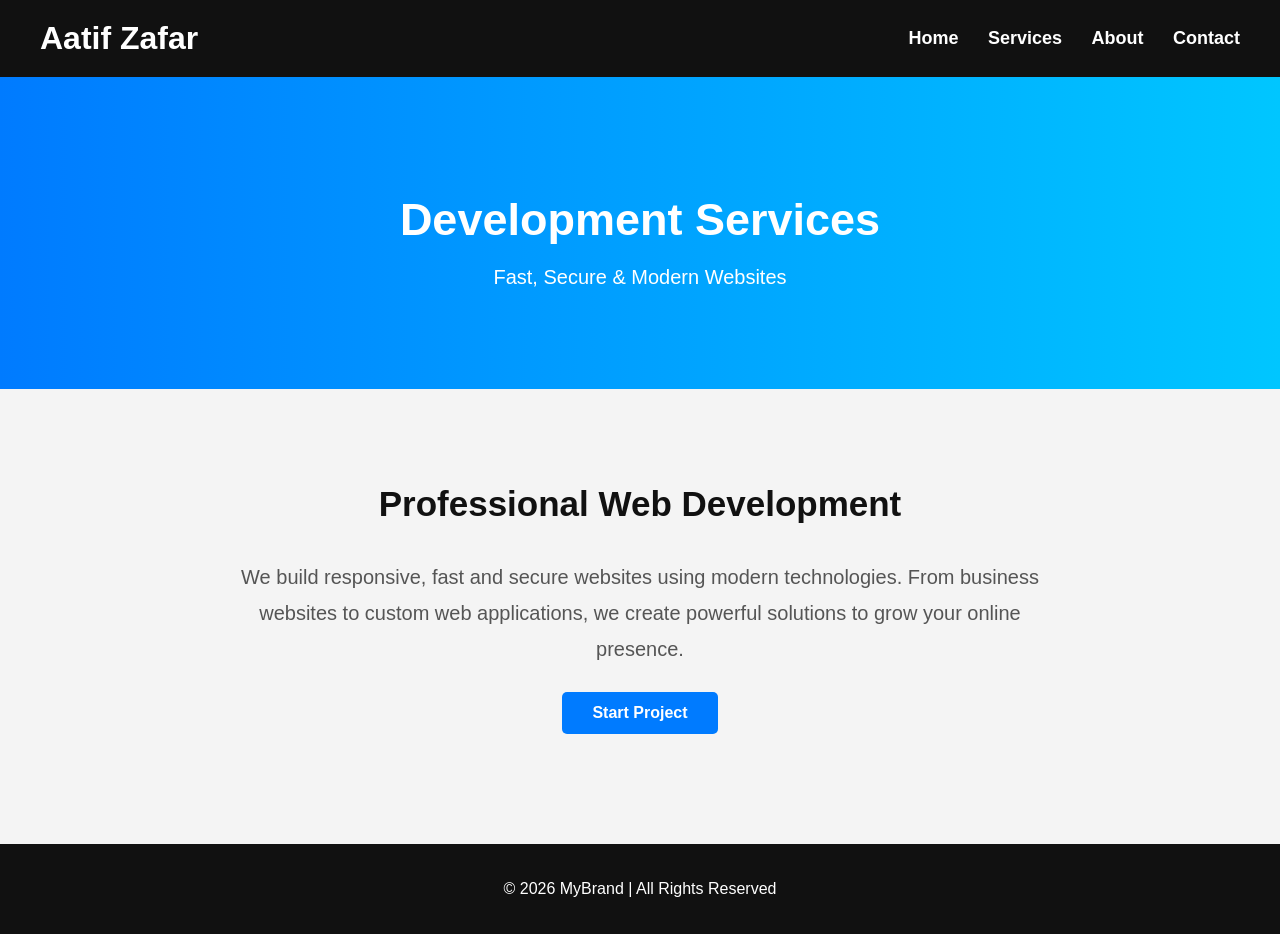
<file: development.html>
<!DOCTYPE html>
<html lang="en">
<head>
<meta charset="UTF-8">
<meta name="viewport" content="width=device-width, initial-scale=1.0">
<title>Development Services</title>
<link rel="stylesheet" href="style.css">

<style>
body{
margin:0;
font-family:Arial, sans-serif;
background:#f4f4f4;
}

header{
background:#111;
color:white;
padding:20px 40px;
display:flex;
justify-content:space-between;
align-items:center;
}

header h1{
margin:0;
}

nav a{
color:white;
text-decoration:none;
margin-left:25px;
font-size:18px;
font-weight:bold;
}

nav a:hover{
color:#00c6ff;
}

.hero{
background:linear-gradient(to right,#007bff,#00c6ff);
color:white;
text-align:center;
padding:80px 20px;
}

.hero h2{
font-size:45px;
margin-bottom:10px;
}

.hero p{
font-size:20px;
}

.content{
padding:60px 30px;
text-align:center;
}

.content h3{
font-size:35px;
color:#111;
}

.content p{
font-size:20px;
color:#555;
max-width:800px;
margin:auto;
line-height:1.8;
}

.btn{
display:inline-block;
margin-top:25px;
padding:12px 30px;
background:#007bff;
color:white;
text-decoration:none;
border-radius:5px;
font-weight:bold;
}

.btn:hover{
background:#111;
}

footer{
background:#111;
color:white;
text-align:center;
padding:20px;
margin-top:50px;
}
</style>

</head>
<body>

<header>
<h1>Aatif Zafar</h1>

<nav>
<a href="index.html">Home</a>
<a href="services.html">Services</a>
<a href="about.html">About</a>
<a href="contact.html">Contact</a>
</nav>
</header>

<section class="hero">
<h2>Development Services</h2>
<p>Fast, Secure & Modern Websites</p>
</section>

<section class="content">
<h3>Professional Web Development</h3>

<p>
We build responsive, fast and secure websites using modern technologies.
From business websites to custom web applications, we create powerful
solutions to grow your online presence.
</p>

<a href="contact.html" class="btn">Start Project</a>
</section>

<footer>
<p>© 2026 MyBrand | All Rights Reserved</p>
</footer>

</body>
</html>
</file>
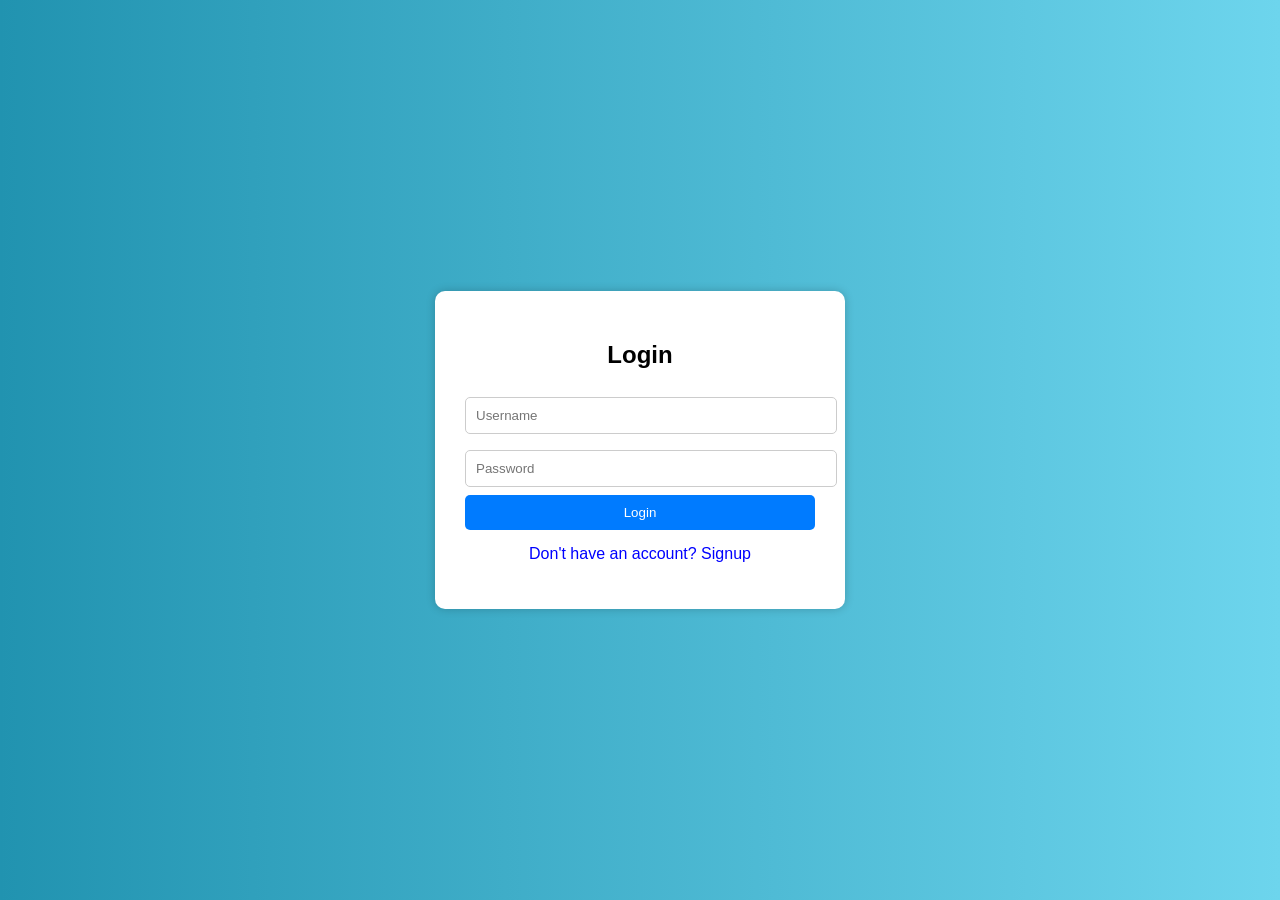
<file: login.html>
<!DOCTYPE html>
<html>
<head>
  <title>Login - Aatif Book Store</title>
  <link rel="stylesheet" href="style.css">

  <style>
    body {
      font-family: Arial;
      background: linear-gradient(to right, #2193b0, #6dd5ed);
      display: flex;
      justify-content: center;
      align-items: center;
      height: 100vh;
    }

    .box {
      background: white;
      padding: 30px;
      width: 350px;
      border-radius: 10px;
      box-shadow: 0 0 10px rgba(0,0,0,0.2);
      text-align: center;
    }

    h2 {
      margin-bottom: 20px;
    }

    input {
      width: 100%;
      padding: 10px;
      margin: 8px 0;
      border-radius: 5px;
      border: 1px solid #ccc;
    }

    button {
      width: 100%;
      padding: 10px;
      background: #007bff;
      color: white;
      border: none;
      border-radius: 5px;
      cursor: pointer;
    }

    button:hover {
      background: #0056b3;
    }

    .toggle {
      margin-top: 15px;
      cursor: pointer;
      color: blue;
    }

    .hidden {
      display: none;
    }
  </style>
</head>

<body>

<div class="box">

  <!-- LOGIN -->
  <div id="loginForm">
    <h2>Login</h2>
    <input type="text" placeholder="Username">
    <input type="password" placeholder="Password">
    <button onclick="login()">Login</button>
    <p class="toggle" onclick="showSignup()">Don't have an account? Signup</p>
  </div>

  <!-- SIGNUP -->
  <div id="signupForm" class="hidden">
    <h2>Signup</h2>
    <input type="text" placeholder="Full Name">
    <input type="email" placeholder="Email">
    <input type="password" placeholder="Password">
    <button onclick="signup()">Signup</button>
    <p class="toggle" onclick="showLogin()">Already have an account? Login</p>
  </div>

</div>

<script>
function showSignup() {
  document.getElementById("loginForm").classList.add("hidden");
  document.getElementById("signupForm").classList.remove("hidden");
}

function showLogin() {
  document.getElementById("signupForm").classList.add("hidden");
  document.getElementById("loginForm").classList.remove("hidden");
}

function login() {
  alert("Login Successful ✅");
  window.location.href = "index.html";
}

function signup() {
  alert("Signup Successful 🎉");
  showLogin();
}
</script>

</body>
</html>
</file>
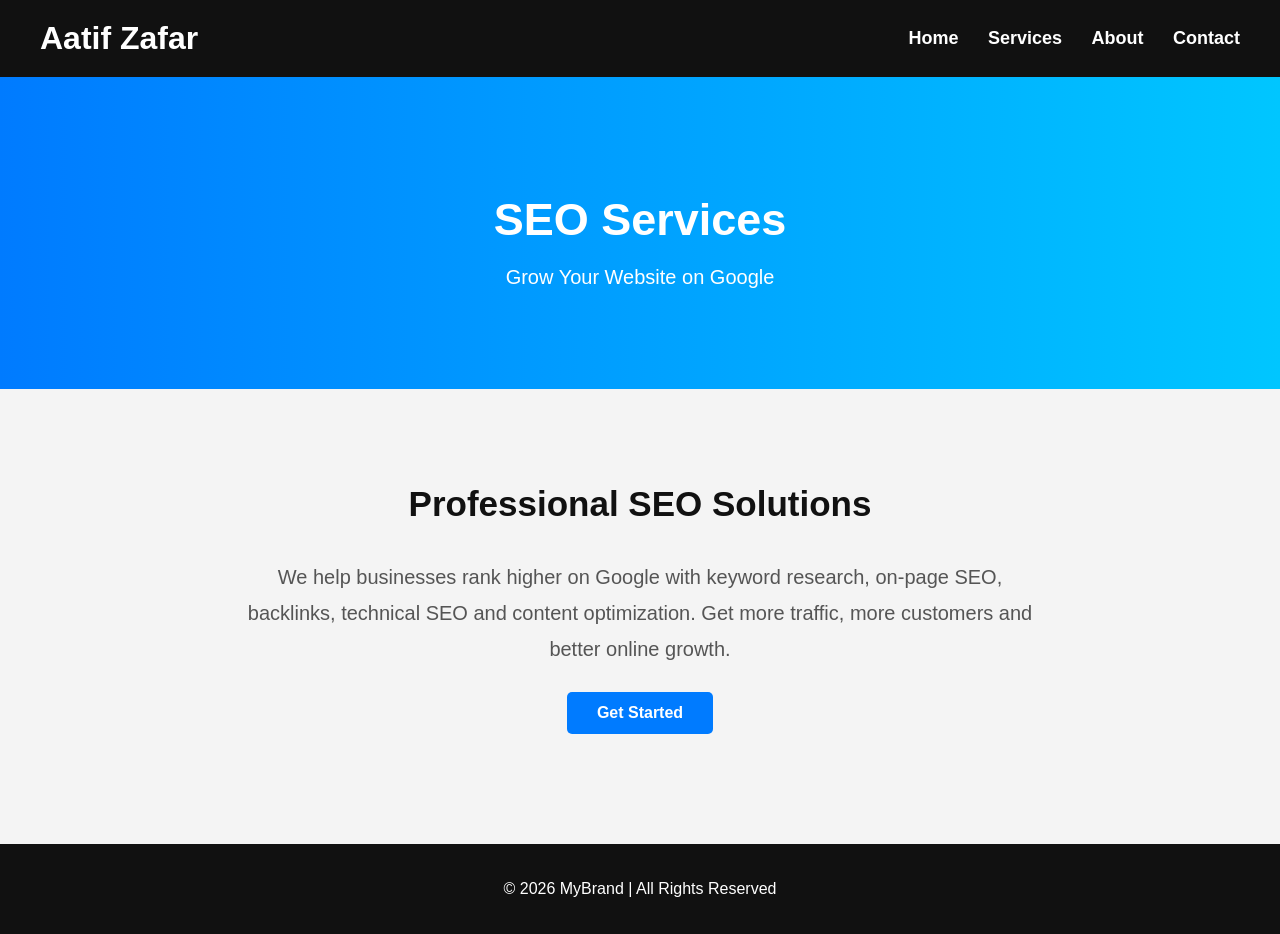
<file: seo.html>
<!DOCTYPE html>
<html lang="en">
<head>
<meta charset="UTF-8">
<meta name="viewport" content="width=device-width, initial-scale=1.0">
<title>SEO Services</title>
<link rel="stylesheet" href="style.css">

<style>
body{
margin:0;
font-family:Arial, sans-serif;
background:#f4f4f4;
}

header{
background:#111;
color:white;
padding:20px 40px;
display:flex;
justify-content:space-between;
align-items:center;
}

header h1{
margin:0;
}

nav a{
color:white;
text-decoration:none;
margin-left:25px;
font-size:18px;
font-weight:bold;
}

nav a:hover{
color:#00c6ff;
}

.hero{
background:linear-gradient(to right,#007bff,#00c6ff);
color:white;
text-align:center;
padding:80px 20px;
}

.hero h2{
font-size:45px;
margin-bottom:10px;
}

.hero p{
font-size:20px;
}

.content{
padding:60px 30px;
text-align:center;
}

.content h3{
font-size:35px;
color:#111;
}

.content p{
font-size:20px;
color:#555;
max-width:800px;
margin:auto;
line-height:1.8;
}

.btn{
display:inline-block;
margin-top:25px;
padding:12px 30px;
background:#007bff;
color:white;
text-decoration:none;
border-radius:5px;
font-weight:bold;
}

.btn:hover{
background:#111;
}

footer{
background:#111;
color:white;
text-align:center;
padding:20px;
margin-top:50px;
}
</style>

</head>
<body>

<header>
<h1>Aatif Zafar</h1>

<nav>
<a href="index.html">Home</a>
<a href="services.html">Services</a>
<a href="about.html">About</a>
<a href="contact.html">Contact</a>
</nav>
</header>

<section class="hero">
<h2>SEO Services</h2>
<p>Grow Your Website on Google</p>
</section>

<section class="content">
<h3>Professional SEO Solutions</h3>

<p>
We help businesses rank higher on Google with keyword research,
on-page SEO, backlinks, technical SEO and content optimization.
Get more traffic, more customers and better online growth.
</p>

<a href="contact.html" class="btn">Get Started</a>
</section>

<footer>
<p>© 2026 MyBrand | All Rights Reserved</p>
</footer>

</body>
</html>
</file>
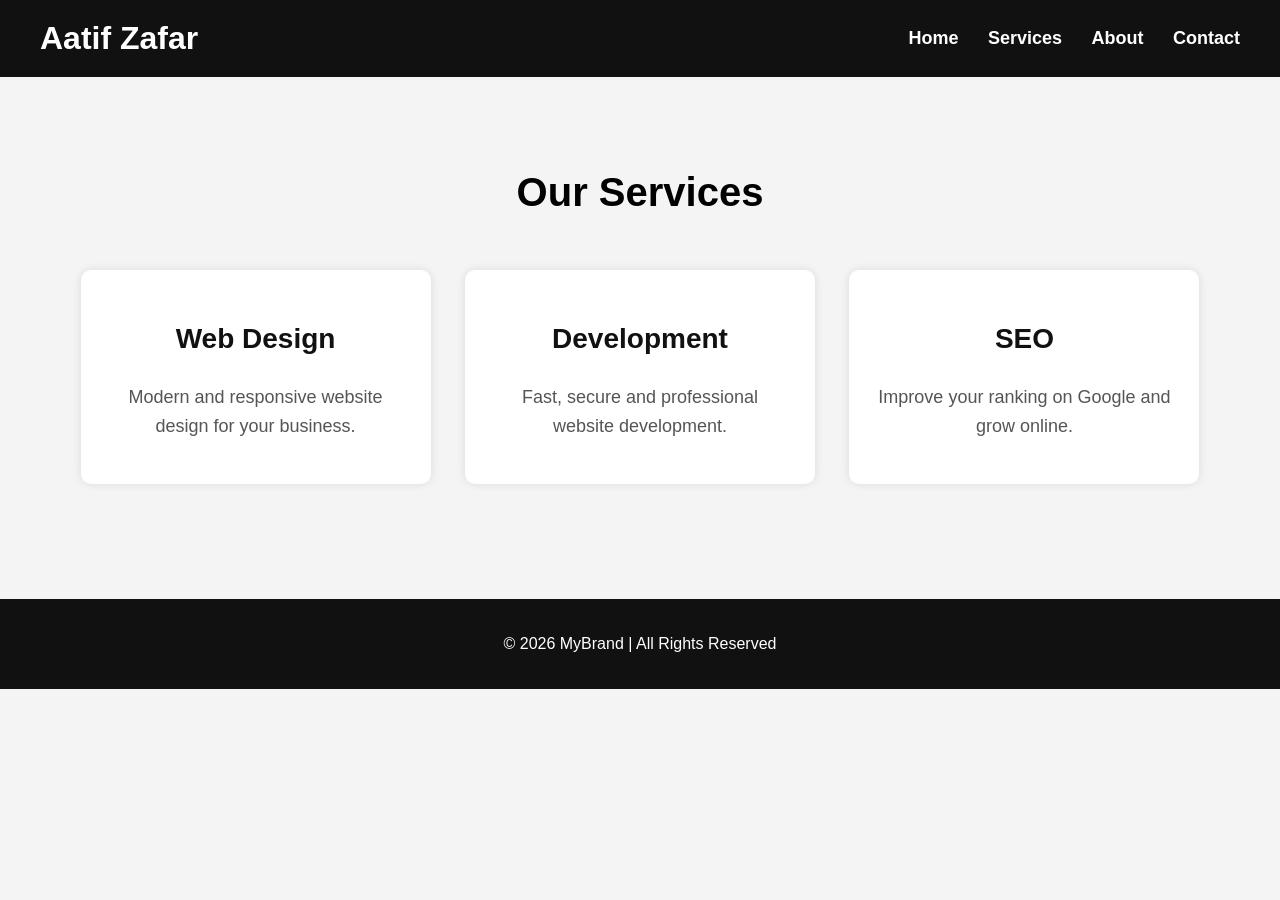
<file: services.html>
<!DOCTYPE html>
<html lang="en">
<head>
<meta charset="UTF-8">
<meta name="viewport" content="width=device-width, initial-scale=1.0">
<title>Services - My Professional Website</title>
<link rel="stylesheet" href="style.css">

<style>
body{
margin:0;
font-family:Arial, sans-serif;
background:#f4f4f4;
}

header{
background:#111;
color:white;
padding:20px 40px;
display:flex;
justify-content:space-between;
align-items:center;
}

header h1{
margin:0;
}

nav a{
color:white;
text-decoration:none;
margin-left:25px;
font-size:18px;
font-weight:bold;
}

nav a:hover{
color:#00c6ff;
}

.services-page{
padding:60px 30px;
text-align:center;
}

.services-page h2{
font-size:40px;
margin-bottom:40px;
}

.service-box{
display:inline-block;
width:300px;
background:white;
padding:25px;
margin:15px;
border-radius:10px;
box-shadow:0 0 10px rgba(0,0,0,0.1);
transition:0.3s;
vertical-align:top;
}

.service-box:hover{
transform:translateY(-10px);
}

.service-box h3{
color:#111;
font-size:28px;
}

.service-box p{
color:#555;
font-size:18px;
line-height:1.6;
}

footer{
background:#111;
color:white;
text-align:center;
padding:20px;
margin-top:40px;
}
</style>

</head>
<body>

<header>
<h1>Aatif Zafar</h1>

<nav>
<a href="index.html">Home</a>
<a href="services.html">Services</a>
<a href="about.html">About</a>
<a href="contact.html">Contact</a>
</nav>
</header>

<section class="services-page">

<h2>Our Services</h2>

<div class="service-box">
<h3>Web Design</h3>
<p>Modern and responsive website design for your business.</p>
</div>

<div class="service-box">
<h3>Development</h3>
<p>Fast, secure and professional website development.</p>
</div>

<div class="service-box">
<h3>SEO</h3>
<p>Improve your ranking on Google and grow online.</p>
</div>

</section>

<footer>
<p>© 2026 MyBrand | All Rights Reserved</p>
</footer>

</body>
</html>
</file>
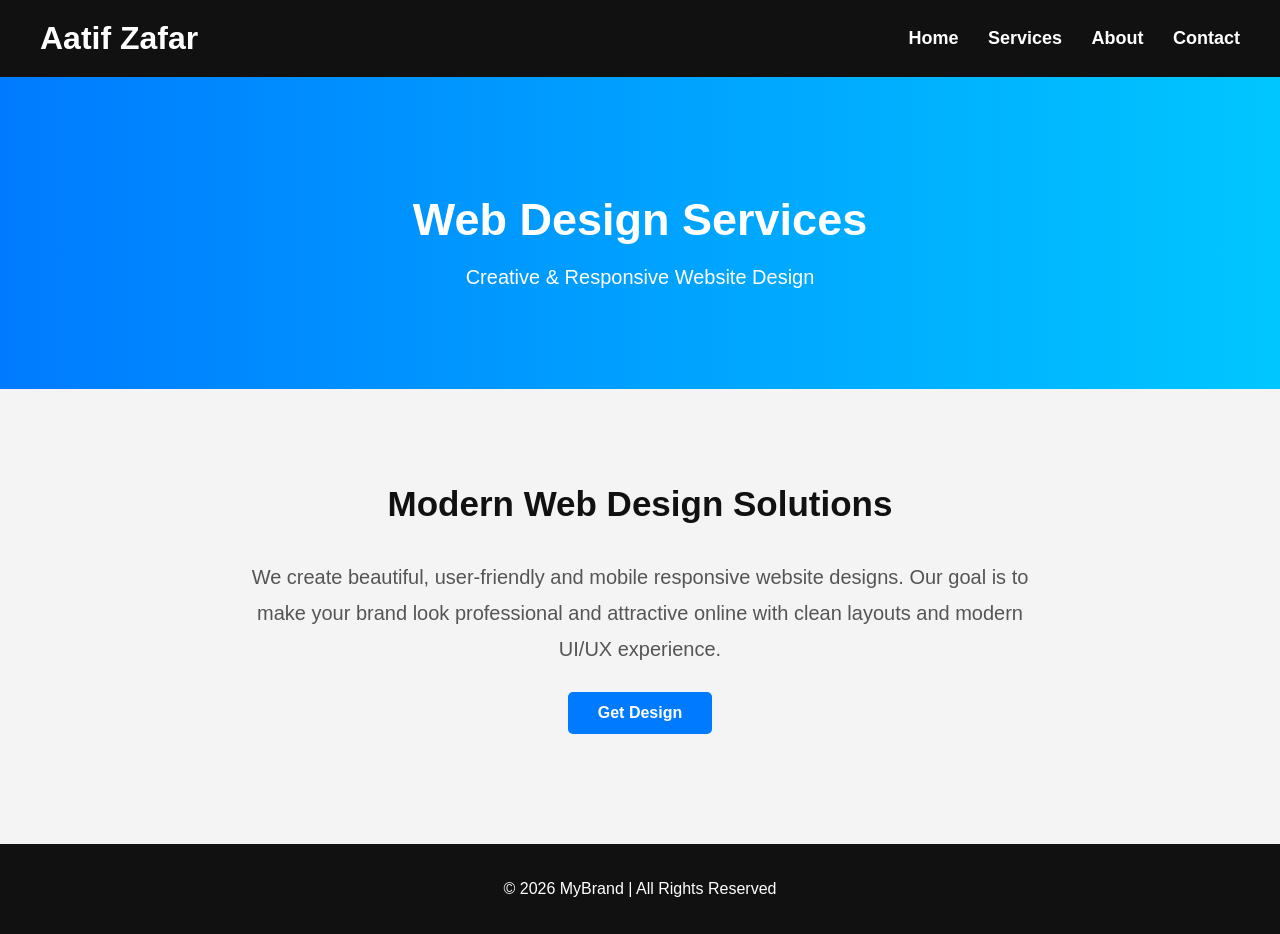
<file: webdesign.html>
<!DOCTYPE html>
<html lang="en">
<head>
<meta charset="UTF-8">
<meta name="viewport" content="width=device-width, initial-scale=1.0">
<title>Web Design Services</title>
<link rel="stylesheet" href="style.css">

<style>
body{
margin:0;
font-family:Arial, sans-serif;
background:#f4f4f4;
}

header{
background:#111;
color:white;
padding:20px 40px;
display:flex;
justify-content:space-between;
align-items:center;
}

header h1{
margin:0;
}

nav a{
color:white;
text-decoration:none;
margin-left:25px;
font-size:18px;
font-weight:bold;
}

nav a:hover{
color:#00c6ff;
}

.hero{
background:linear-gradient(to right,#007bff,#00c6ff);
color:white;
text-align:center;
padding:80px 20px;
}

.hero h2{
font-size:45px;
margin-bottom:10px;
}

.hero p{
font-size:20px;
}

.content{
padding:60px 30px;
text-align:center;
}

.content h3{
font-size:35px;
color:#111;
}

.content p{
font-size:20px;
color:#555;
max-width:800px;
margin:auto;
line-height:1.8;
}

.btn{
display:inline-block;
margin-top:25px;
padding:12px 30px;
background:#007bff;
color:white;
text-decoration:none;
border-radius:5px;
font-weight:bold;
}

.btn:hover{
background:#111;
}

footer{
background:#111;
color:white;
text-align:center;
padding:20px;
margin-top:50px;
}
</style>

</head>
<body>

<header>
<h1>Aatif Zafar</h1>

<nav>
<a href="index.html">Home</a>
<a href="services.html">Services</a>
<a href="about.html">About</a>
<a href="contact.html">Contact</a>
</nav>
</header>

<section class="hero">
<h2>Web Design Services</h2>
<p>Creative & Responsive Website Design</p>
</section>

<section class="content">
<h3>Modern Web Design Solutions</h3>

<p>
We create beautiful, user-friendly and mobile responsive website designs.
Our goal is to make your brand look professional and attractive online
with clean layouts and modern UI/UX experience.
</p>

<a href="contact.html" class="btn">Get Design</a>
</section>

<footer>
<p>© 2026 MyBrand | All Rights Reserved</p>
</footer>

</body>
</html>
</file>
<file: style.css>
body {
  margin: 0;
  font-family: Arial;
}

/* Navbar */
.navbar {
  background: black;
  color: white;
  display: flex;
  justify-content: space-between;
  padding: 15px 30px;
}

.navbar a {
  color: white;
  margin: 10px;
  text-decoration: none;
}

/* Hero Section */
.hero {
  background: linear-gradient(to right, #007bff, #00c6ff);
  color: white;
  padding: 50px;
}

.hero button {
  padding: 8px 15px;
  border: none;
  background: white;
  color: blue;
  border-radius: 5px;
}

/* Cards */
.container {
  display: grid;
  grid-template-columns: repeat(3, 1fr);
  gap: 20px;
  padding: 20px;
}
.card {
  background: white;
  padding: 20px;
  margin: 15px;
  border-radius: 10px;
  box-shadow: 0 0 10px rgba(0,0,0,0.1);
}

.card a {
  display: inline-block;
  margin-top: 10px;
  padding: 8px 15px;
  background: #007bff;
  color: white;
  text-decoration: none;
  border-radius: 5px;
}

.card a:hover {
  background: #0056b3;
}


.card a:hover {
  background: #0056b3;
}

/* Footer */
.footer {
  background: black;
  color: white;
  text-align: center;
  padding: 15px;
}

}.navbar {
  background: black;
  color: white;
  display: flex;
  justify-content: space-between;
  align-items: center;
  padding: 10px 30px;
}

.logo {
  height: 120px;
  width: auto;
  object-fit: contain;
}

.nav-links a {
  color: white;
  margin-left: 15px;
  text-decoration: none;
}
.navbar {
  display: flex;
  align-items: center;
  justify-content: space-between;
}
.about-section {
  padding: 40px;
  text-align: center;
}

.about-section h1 {
  margin-bottom: 20px;
}

.about-section p {
  max-width: 700px;
  margin: auto;
  margin-bottom: 15px;
  line-height: 1.6;
}

.features {
  display: flex;
  justify-content: center;
  gap: 20px;
  padding: 20px;
}

.feature-card {
  background: #eee;
  padding: 20px;
  border-radius: 10px;
  width: 200px;
  text-align: center;
}
.contact-section {
  text-align: center;
  padding: 40px;
}

.contact-info {
  margin: 20px 0;
}

.contact-form input,
.contact-form textarea {
  width: 300px;
  padding: 10px;
  margin: 10px;
  border-radius: 5px;
  border: 1px solid #ccc;
}

.contact-form textarea {
  height: 100px;
}

.contact-form button {
  padding: 10px 20px;
  background: #007bff;
  color: white;
  border: none;
  border-radius: 5px;
}
.whatsapp-btn {
  display: inline-block;
  margin: 10px;
  padding: 10px 20px;
  background: #25D366; /* WhatsApp green */
  color: white; /* TEXT WHITE karo */
  text-decoration: none;
  border-radius: 5px;
  font-weight: bold;
}

.call-btn {
  display: inline-block;
  margin: 10px;
  padding: 10px 20px;
  background: blue;
  color: white;
  text-decoration: none;
  border-radius: 5px;
}

.map {
  margin-top: 20px;
}
.whatsapp-btn:hover {
  background: #1ebe5d;
}
.footer {
  background: black;
  color: white;
  text-align: center;
  padding: 20px;
}

.social-icons a {
  color: white;
  margin: 0 10px;
  font-size: 20px;
}
.card:hover {
  transform: translateY(-5px);
  transition: 0.3s;
}
@media (max-width: 768px) {
  .container {
    grid-template-columns: 1fr;
  }
}
</file>
